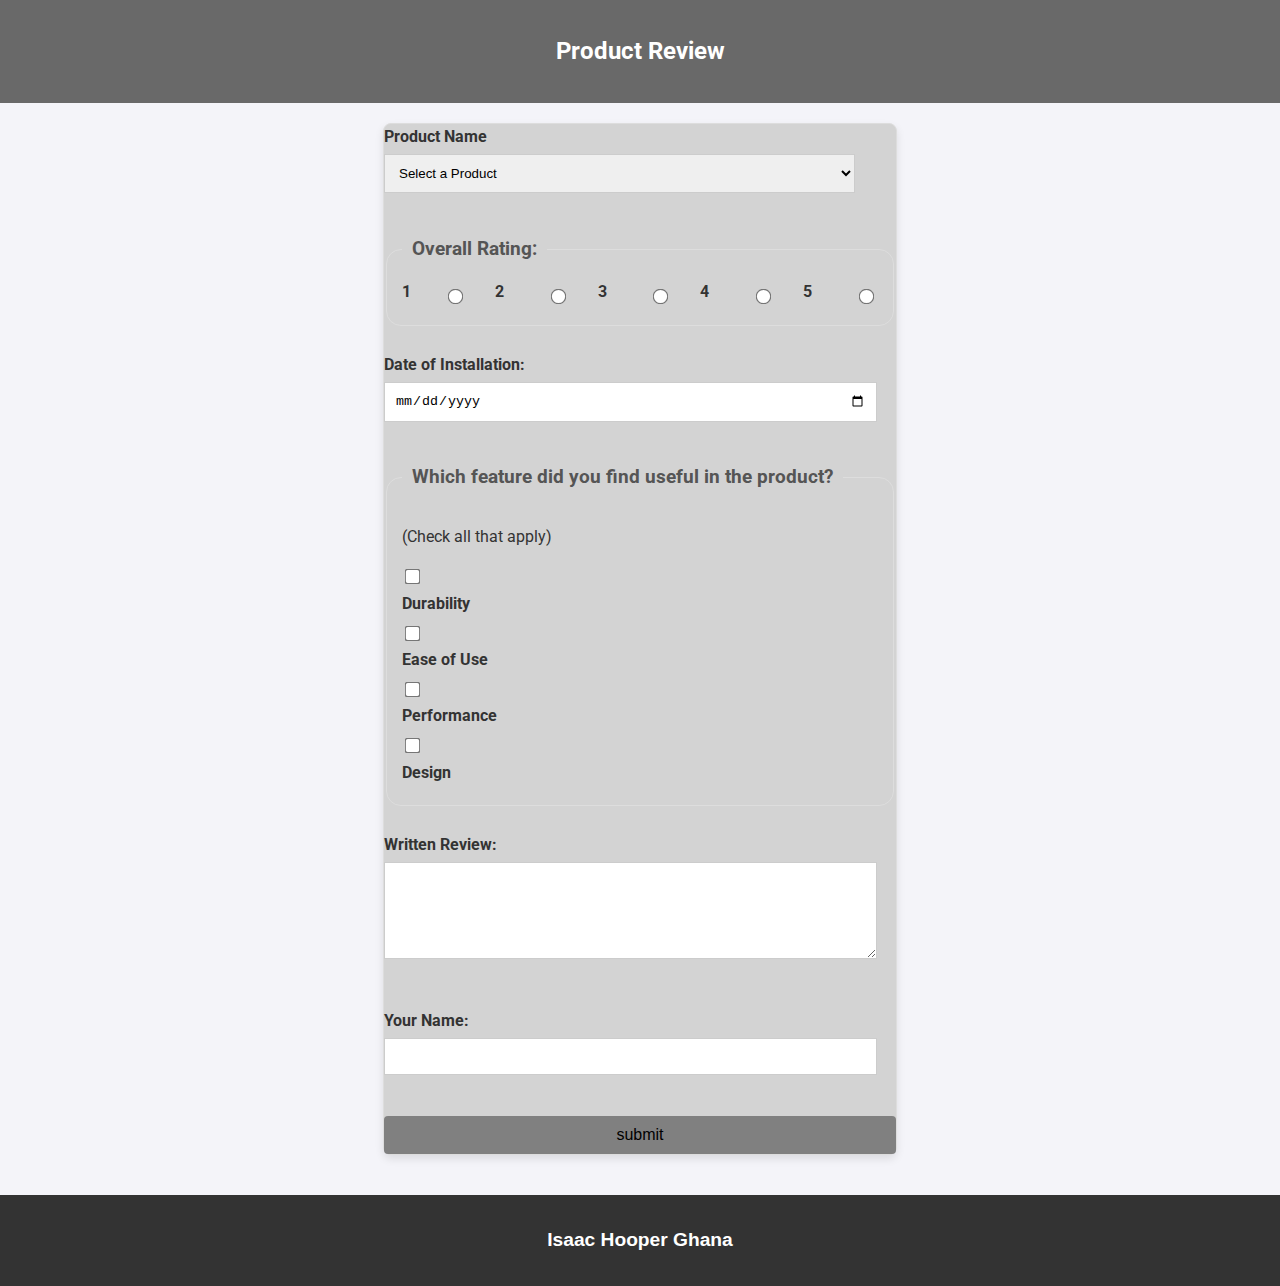
<file: form.html>
<!DOCTYPE html>
<html lang="en">

<head>
    <meta charset="UTF-8">
    <meta name="viewport" content="width=device-width, initial-scale=1.0">
    <title>Product Review</title>
    <meta name="description" content="WDD 131 - Dynamic Web Fundamentals Isaac Hooper Place">
    <meta name="author" content="Isaac Hooper">
    <link rel="stylesheet" href="styles/form.css">
    <link rel="preconnect" href="https://fonts.googleapis.com">
    <link rel="preconnect" href="https://fonts.gstatic.com" crossorigin>
    <link
        href="https://fonts.googleapis.com/css2?family=Roboto:ital,wght@0,100;0,300;0,400;0,500;0,700;0,900;1,100;1,300;1,400;1,500;1,700;1,900&display=swap"
        rel="stylesheet">
    <script src="scripts/form.js" defer></script>
</head>

<body>
    <header>
        <h1>Product Review</h1>
    </header>

    <main>
        <form method="get" action="review.html">
            <!-- Product Name -->
            <label for="product">Product Name</label>
            <select id="product" name="product" required>
                <option value="" disabled selected>Select a Product</option>
            </select>
            <br><br>

            <!-- Overall Rating -->
            <fieldset>
                <legend>Overall Rating:</legend>
                <label for="rating1">1</label>
                <input type="radio" id="rating1" name="rating" value="1" required>
                <label for="rating2">2</label>
                <input type="radio" id="rating2" name="rating" value="2" required>
                <label for="rating3">3</label>
                <input type="radio" id="rating3" name="rating" value="3" required>
                <label for="rating4">4</label>
                <input type="radio" id="rating4" name="rating" value="4" required>
                <label for="rating5">5</label>
                <input type="radio" id="rating5" name="rating" value="5" required>
            </fieldset>
            <br>

            <!-- Date of Installation -->
            <label for="installation-date">Date of Installation:</label>
            <input type="date" id="installation-date" name="installation-date" required>
            <br><br>

            <!-- Useful Features -->
            <fieldset>
                <legend>Which feature did you find useful in the product?</legend>
                <p>(Check all that apply)</p>
                <input type="checkbox" id="feature1" name="useful-features" value="durability">
                <label for="feature1">Durability</label>
                <input type="checkbox" id="feature2" name="useful-features" value="ease-of-use">
                <label for="feature2">Ease of Use</label>
                <input type="checkbox" id="feature3" name="useful-features" value="performance">
                <label for="feature3">Performance</label>
                <input type="checkbox" id="feature4" name="useful-features" value="design">
                <label for="feature4">Design</label>
            </fieldset>
            <br>

            <!-- Written Review -->
            <label for="written-review">Written Review:</label>
            <textarea id="written-review" name="written-review" rows="5" cols="40"></textarea>
            <br><br>

            <!-- User Name -->
            <label for="user-name">Your Name:</label>
            <input type="text" id="user-name" name="user-name">
            <br><br>

            <!-- Submit Button -->
            <input type="submit" value="submit">
        </form>
    </main>

    <footer>
        <p><span id="currentyear">Isaac Hooper Ghana</span></p>
        <p><span id="lastModified"></span></p>
    </footer>
</body>

</html>
</file>
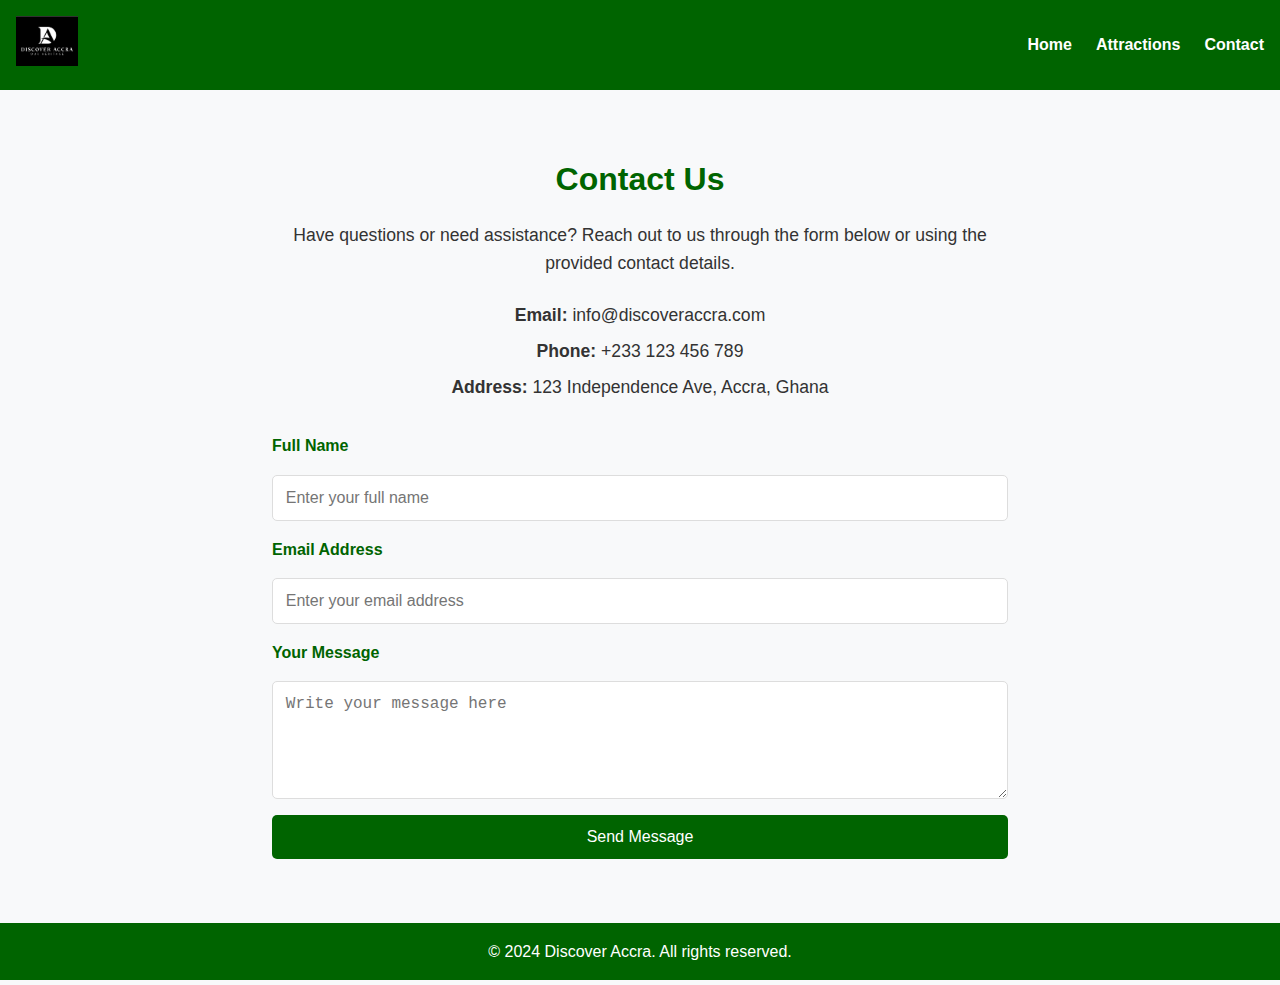
<file: final-poject/contact.html>
<!DOCTYPE html>
<html lang="en">
<head>
    <meta charset="UTF-8">
    <meta name="viewport" content="width=device-width, initial-scale=1.0">
    <meta name="description" content="Get in touch with Discover Accra. Contact us for inquiries or information about Accra.">
    <title>Contact Us - Discover Accra</title>
    <link rel="stylesheet" href="styles/final-project.css">
    <script src="scripts/final-proeject.js" defer></script>
</head>
<body>
    <header>
        <div class="logo">
            <img src="images/project_hero .png" alt="Discover Accra Logo">
        </div>
        <nav>
            <ul class="nav-links">
                <li><a href="final-project.html">Home</a></li>
                <li><a href="Event.html">Attractions</a></li>
                <li><a href="contact.html">Contact</a></li>
            </ul>
            <button class="hamburger" aria-label="Toggle navigation">
                <span></span>
                <span></span>
                <span></span>
            </button>
        </nav>
    </header>

    <main>
        <section class="contact-section">
            <h1>Contact Us</h1>
            <p>Have questions or need assistance? Reach out to us through the form below or using the provided contact details.</p>
            
            <div class="contact-info">
                <p><strong>Email:</strong> info@discoveraccra.com</p>
                <p><strong>Phone:</strong> +233 123 456 789</p>
                <p><strong>Address:</strong> 123 Independence Ave, Accra, Ghana</p>
            </div>

            <form action="#" method="POST" class="contact-form">
                <label for="name">Full Name</label>
                <input type="text" id="name" name="name" placeholder="Enter your full name" required>

                <label for="email">Email Address</label>
                <input type="email" id="email" name="email" placeholder="Enter your email address" required>

                <label for="message">Your Message</label>
                <textarea id="message" name="message" placeholder="Write your message here" rows="5" required></textarea>

                <button type="submit" class="btn-submit">Send Message</button>
            </form>
        </section>
    </main>

    <footer>
        <p>&copy; 2024 Discover Accra. All rights reserved.</p>
    </footer>
</body>
</html>
</file>
<file: styles/form.css>
body {
    font-family: "Roboto", sans-serif;
    line-height: 1.6;
    margin: 0;
    padding: 0;
    background-color:#f4f4f9 ;
    color: #333;
    font-style: normal;
}
header {
    background-color: dimgray;
    color: white;
    padding: 1rem;
    margin: 0;
    font-size: 1.5rem;
    text-align: center;
}

h1 {
    font-size: 1.5rem;
    text-align: center;
}
form {
    width: 400%;
    max-width: 40%;
    margin: 20px auto;
    background: lightgrey ;
    border: 1px solid #ddd;
    border-radius: 8px;
    box-shadow: 0 4px 8px rgba(0,0,0,0.1);
}
label {
    font-weight: bold;
    display: block;
    margin-bottom: 5px;

}
input[type="text"],
input[type="date"],
textarea,
select {
    width: 92%;
    padding: 10px;
    margin-bottom: 15px;
    border: 1px solid #ccc;
}
fieldset {
    border: 1px solid #ddd;
    padding: 15px;
    border-radius: 15px;
}
fieldset:first-of-type {
    display: flex;
    align-items: center;
    justify-content: space-between;
    flex-wrap: wrap; /* Allow wrapping for smaller screens */
    gap: 10px; /* Add some spacing between items */
}

fieldset:first-of-type label,
fieldset:first-of-type input[type="radio"] {
    display: inline-block;
    margin-right: 5px;
}

/* Legend Styling */
legend {
    font-size: 1.2em;
    font-weight: bold;
    padding: 0 10px;
    color: #555;
}

/* Align radio buttons with labels */
input[type="radio"] + label {
    margin-right: 15px;
}
legend {
    font-size: 1.2em;
    font-weight: bold;
    padding: 0 10px;
    color: #555;
}
input[type="checkbox"],
input[type="radio"] {
    margin-right: 10%;
    transform: scale(1.2);
}
input[type="submit"] {
    display: block;
    width: 100%;
    padding: 10px;
    background: gray;
    color: black;
    border: none;
    border-radius: 4px;
    font-size: 1em;
    cursor: pointer;
    transition: background-color 0.3s ease;
}
input[type="submit"]:hover {
    background: #218838;
}
@media (min-width: 1200px) {
    section {
        grid-template-columns: repeat(5, 1fr); 
    }
    
}
footer {
    background-color: #333; 
    color: white; 
    padding: 20px; 
    text-align: center; 
    font-family: Arial, sans-serif; 
    margin-top: 40px; 
}
  
footer p {
    margin: 10px 0; 
}
  
#currentyear {
    font-size: 1.2em; 
    font-weight: bold; 
}
#lastModified {
    font-size: 1em; 
    font-style: italic; 
    color: white; 
}
  
#currentyear:hover {
    color: #ff6600; 
    cursor: pointer; 
}
</file>
<file: final-poject/styles/final-project.css>
@import url('https://fonts.googleapis.com/css2?family=Roboto:wght@100;400&display=swap');
* {
    margin: 0;
    padding: 0;
    box-sizing: border-box;
}

/* Global Styles */
body {
    font-family: Arial, sans-serif;
    line-height: 1.6;
    display: flex;
    flex-direction: column;
    min-height: 100vh;
    background-color: #F8F9FA;
}

header {
    display: flex;
    justify-content: space-between;
    align-items: center;
    padding: 1rem;
    background: #006400;
    color: white;
}

.logo img {
    height: 50px;
    width: auto;
}

/* Navigation Styles */
nav {
    display: flex;
    align-items: center;
}

.nav-links {
    list-style: none;
    display: flex;
    gap: 1.5rem;
}

.nav-links a {
    text-decoration: none;
    color: white;
    font-weight: bold;
    transition: color 0.3s;
}

.nav-links a:hover {
    color: #FFD700; /* Gold hover effect */
}

/* Mobile Menu */
.nav-links.show {
    display: block; /* Show nav-links on mobile */
    position: absolute;
    top: 100%;
    left: 0;
    width: 100%;
    background: #006400;
    padding: 1rem 0;
    text-align: center;
    box-shadow: 0 4px 6px rgba(0, 0, 0, 0.2);
}

.nav-links.show li {
    margin: 0.5rem 0;
}

.hamburger {
    display: none; /* Hidden by default */
    flex-direction: column;
    gap: 0.3rem;
    background: none;
    border: none;
    cursor: pointer;
}

.hamburger span {
    display: block;
    width: 25px;
    height: 3px;
    background: white;
    border-radius: 2px;
    transition: transform 0.3s ease, opacity 0.3s ease;
}

/* Hamburger Animation */
.hamburger.active span:nth-child(1) {
    transform: rotate(45deg) translate(5px, 5px);
}

.hamburger.active span:nth-child(2) {
    opacity: 0;
}

.hamburger.active span:nth-child(3) {
    transform: rotate(-45deg) translate(5px, -5px);
}

/* Main Content */
main {
    flex: 1;
    padding: 2rem;
    text-align: center;
}

main h1,
main h2 {
    color: #006400;
}

main ul {
    list-style: none;
    padding: 0;
}

main ul li {
    margin: 0.5rem 0;
}

/* Contact Page Styles */
.contact-section {
    padding: 2rem;
    text-align: center;
    max-width: 800px;
    margin: 0 auto;
}

.contact-section h1 {
    color: #006400;
    margin-bottom: 1rem;
}

.contact-section p {
    margin-bottom: 1.5rem;
    font-size: 1.1rem;
    color: #333;
}

.contact-info {
    margin-bottom: 2rem;
    font-size: 1rem;
    color: #555;
}

.contact-info p {
    margin: 0.5rem 0;
}

/* Contact Form Styles */
.contact-form {
    display: flex;
    flex-direction: column;
    gap: 1rem;
}

.contact-form label {
    font-weight: bold;
    color: #006400;
    text-align: left;
}

.contact-form input,
.contact-form textarea {
    width: 100%;
    padding: 0.8rem;
    border: 1px solid #ddd;
    border-radius: 5px;
    font-size: 1rem;
}

.contact-form input:focus,
.contact-form textarea:focus {
    outline: none;
    border-color: #006400;
    box-shadow: 0 0 4px rgba(0, 100, 0, 0.3);
}

.contact-form .btn-submit {
    background: #006400;
    color: white;
    padding: 0.8rem;
    border: none;
    border-radius: 5px;
    cursor: pointer;
    font-size: 1rem;
    transition: background 0.3s;
}

.contact-form .btn-submit:hover {
    background: #004d00;
}
/* General Gallery Styles */
.gallery {
    display: flex;
    flex-wrap: wrap;
    justify-content: center;
    gap: 1rem;
    margin-top: 2rem;
}

.gallery figure {
    max-width: 300px;
    text-align: center;
}
.gallery img {
    width: 100%;
    height: auto;
    border-radius: 8px;
    box-shadow: 0 4px 8px rgba(0, 0, 0, 0.1);
    transition: transform 0.3s ease;
}
.gallery img:hover {
    transform: scale(1.05);
}
.gallery figcaption {
    margin-top: 0.5rem;
    font-size: 0.9rem;
    color: #555;
}
/* Responsive Design */
@media (max-width: 768px) {
    .contact-section {
        padding: 1.5rem;
    }

    .contact-form {
        gap: 0.8rem;
    }
}


/* Footer */
footer {
    text-align: center;
    padding: 1rem;
    background: #006400;
    color: white;
    margin-top: auto; /* Push footer to the bottom */
}

/* Responsive Design */
@media (max-width: 768px) {
    .nav-links {
        display: none; /* Hide links by default on small screens */
        flex-direction: column;
    }

    .hamburger {
        display: flex; /* Show hamburger menu on small screens */
    }
}
</file>
